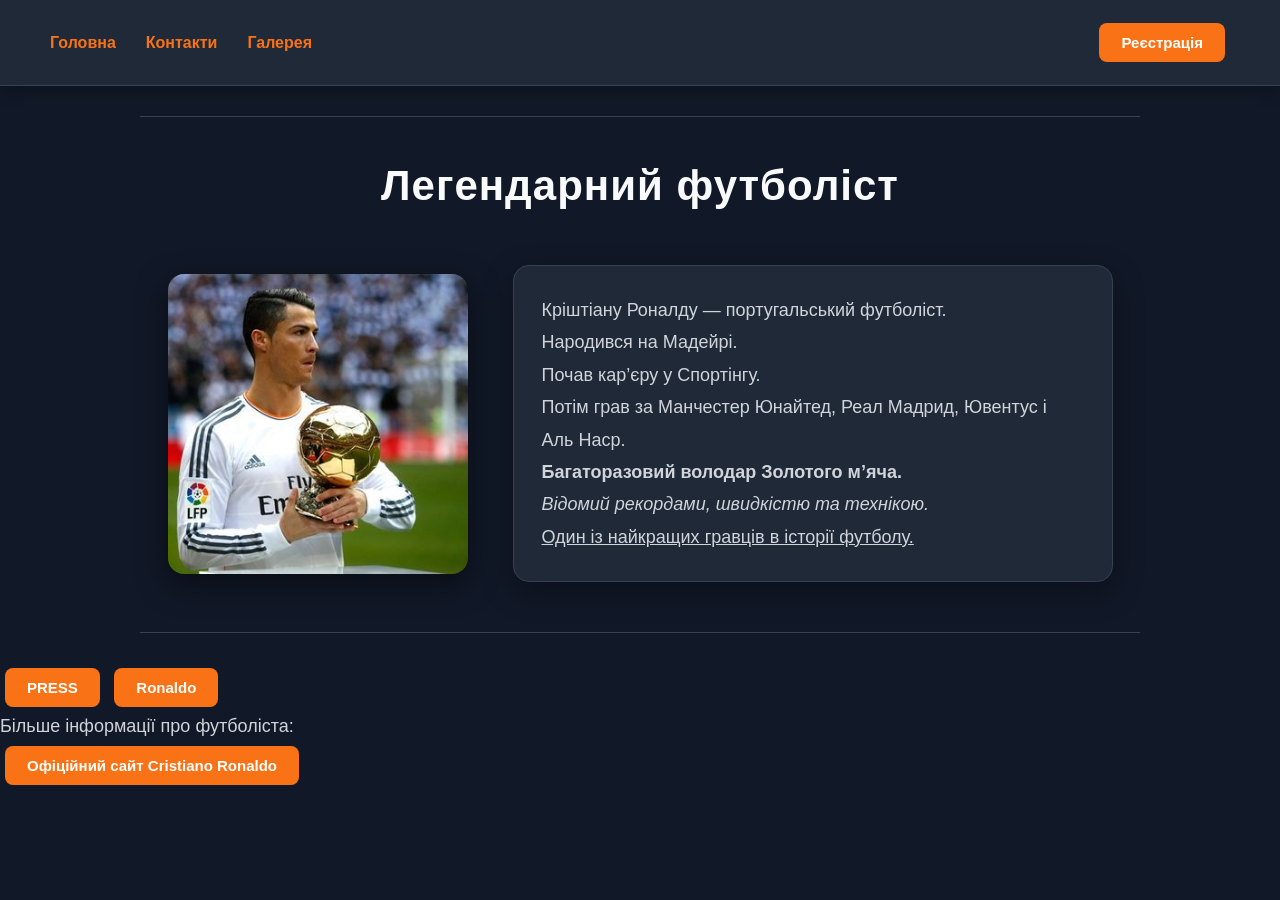
<file: index.html>
<!DOCTYPE html>
<html lang="uk">

<head>
    <meta charset="UTF-8">
    <title>Головна</title>
    <link href="./style.css" rel="stylesheet" type="text/css">
</head>

<body class="page">

   <nav class="navigation">

    <div class="left">

        <a class="tabs" href="./index.html">
            Головна
        </a>

        <a class="tabs" href="./pages/contacts.html">
            Контакти
        </a>

        <a class="tabs" href="./pages/galeri.html">
            Галерея
        </a>

    </div>

    <div class="right">

        <a class="btn" href="./pages/registration.html">
            Реєстрація
        </a>

    </div>

</nav>

    <hr class="separator">

    <h1 class="main-title">
        Легендарний футболіст
    </h1>

    <div class="container">

        <img
            class="main-image"
            src="./photo/image3.jpg"
            width="300"
            height="300"
            alt="Кріштіану Роналду">

        <p class="text text-box description">

            Кріштіану Роналду — португальський футболіст.
            <br>
            Народився на Мадейрі.
            <br>
            Почав кар’єру у Спортінгу.
            <br>
            Потім грав за Манчестер Юнайтед, Реал Мадрид,
            Ювентус і Аль Наср.
            <br>
            <b>Багаторазовий володар Золотого м’яча.</b>
            <br>
            <i>Відомий рекордами, швидкістю та технікою.</i>
            <br>
            <u>Один із найкращих гравців в історії футболу.</u>

        </p>

    </div>

    <hr class="separator">

    <div class="buttons">

        <button class="btn" onclick="alert('Вітаємо на сайті!')">
            PRESS
        </button>

        <button class="btn" onclick="alert('Кріштіану Роналду')">
            Ronaldo
        </button>

        <p class="info-text">
            Більше інформації про футболіста:
        </p>

        <a
            class="btn"
            href="https://www.cristianoronaldo.com/"
            target="_blank">
            Офіційний сайт Cristiano Ronaldo
        </a>

    </div>

</body>

</html>
</file>
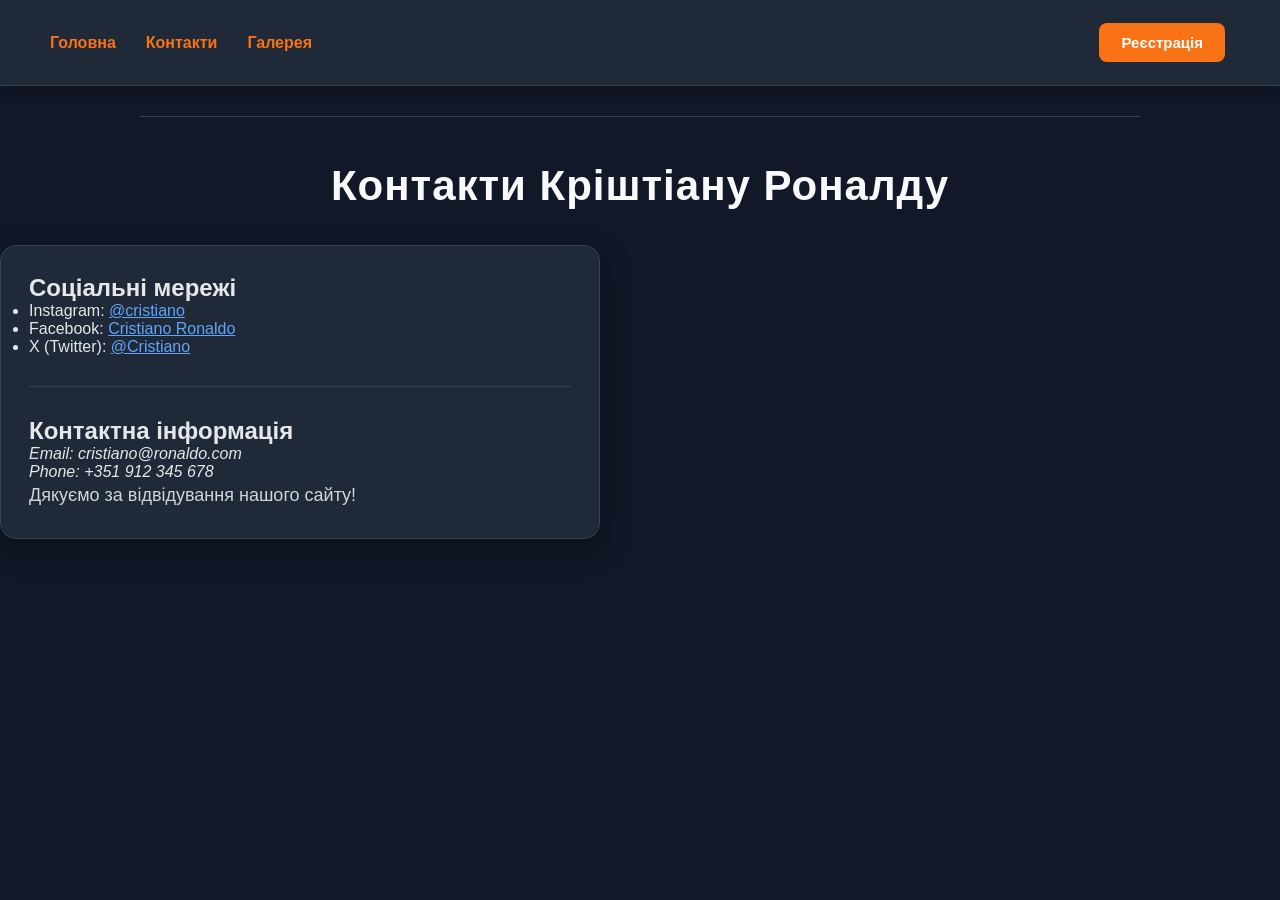
<file: pages/contacts.html>
<!DOCTYPE html>
<html lang="uk">

<head>
    <meta charset="UTF-8">
    <title>Контакти</title>
    <link href="../style.css" rel="stylesheet" type="text/css">
</head>

<body class="page">

    <nav class="navigation">

        <div class="left">

            <a class="tabs" href="../index.html">
                Головна
            </a>

            <a class="tabs" href="./contacts.html">
                Контакти
            </a>

            <a class="tabs" href="./galeri.html">
                Галерея
            </a>

        </div>

        <div class="right">

            <a class="btn" href="./registration.html">
                Реєстрація
            </a>

        </div>

    </nav>

    <hr class="separator">

    <h1 class="page-title">
        Контакти Кріштіану Роналду
    </h1>

    <div class="text-box contacts-box">

        <h2 class="section-title">
            Соціальні мережі
        </h2>

        <ul class="social-list">

            <li class="social-item">
                Instagram:
                <a class="social-link" href="https://www.instagram.com/cristiano/" target="_blank">
                    @cristiano
                </a>
            </li>

            <li class="social-item">
                Facebook:
                <a class="social-link" href="https://www.facebook.com/Cristiano/" target="_blank">
                    Cristiano Ronaldo
                </a>
            </li>

            <li class="social-item">
                X (Twitter):
                <a class="social-link" href="https://x.com/Cristiano" target="_blank">
                    @Cristiano
                </a>
            </li>

        </ul>

        <hr class="separator">

        <h2 class="section-title">
            Контактна інформація
        </h2>

        <address class="contact-info">

            Email: cristiano@ronaldo.com
            <br>
            Phone: +351 912 345 678

        </address>

        <p class="info-text">
            Дякуємо за відвідування нашого сайту!
        </p>

    </div>

</body>

</html>
</file>
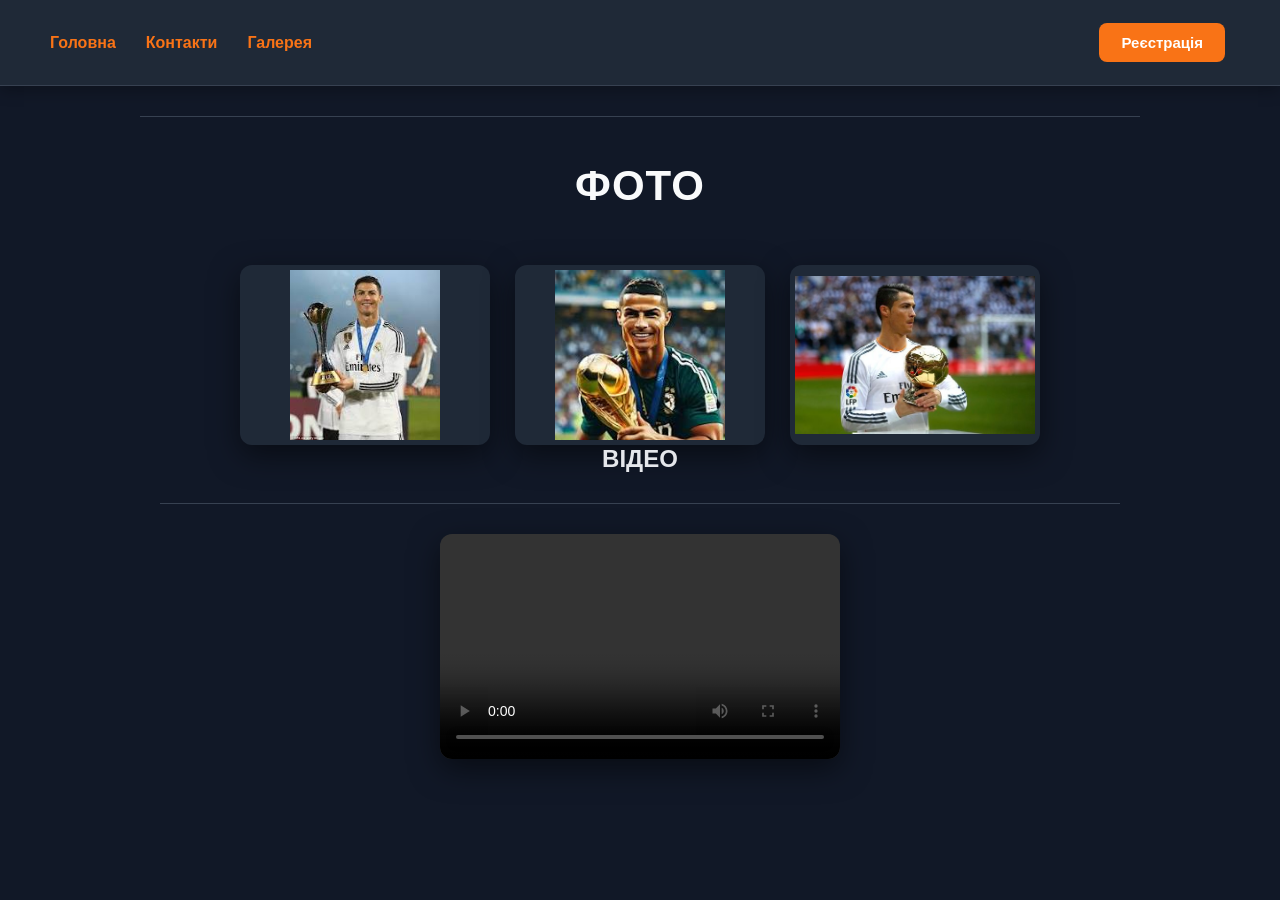
<file: pages/galeri.html>
<!DOCTYPE html>
<html lang="uk">

<head>
    <meta charset="UTF-8">
    <title>Галерея</title>
    <link href="../style.css" rel="stylesheet" type="text/css">
</head>

<body class="page">

    <nav class="navigation">

        <div class="left">

            <a class="tabs" href="../index.html">
                Головна
            </a>

            <a class="tabs" href="./contacts.html">
                Контакти
            </a>

            <a class="tabs" href="./galeri.html">
                Галерея
            </a>

        </div>

        <div class="right">

            <a class="btn" href="./registration.html">
                Реєстрація
            </a>

        </div>

    </nav>

    <hr class="separator">

    <h1 class="page-title">
        ФОТО
    </h1>

    <div class="gallery-container">

        <div class="gallery-images">

            <img class="gallery-image" src="../photo/images (1).jfif" width="150" height="100">

            <img class="gallery-image" src="../photo/images (2).jfif" width="150" height="100">

            <img class="gallery-image" src="../photo/image3.jpg" width="150" height="100">

        </div>

        <h2 class="section-title">
            ВІДЕО
        </h2>

        <hr class="separator">

        <video class="gallery-video" width="400" height="225" controls>

            <source src="../video/ronaldo.mp4" type="video/mp4">

        </video>

    </div>

</body>

</html>
</file>
<file: style.css>
* {
    box-sizing: border-box;
    margin: 0;
    padding: 0;
}

body {
    font-family: Arial, sans-serif;
    background: #111827;
    color: #e5e7eb;
    min-height: 100vh;
}

nav {
    display: flex;
    justify-content: flex-start;
    align-items: center;
    padding: 18px 50px;
    background: #1f2937;
    border-bottom: 1px solid #374151;
    box-shadow: 0 4px 15px rgba(0, 0, 0, 0.3);
}

.left {
    display: flex;
    gap: 30px;
}

.right {
    margin-left: auto;
}

.tabs {
    color: #f97316;
    text-decoration: none;
    font-size: 16px;
    font-weight: 600;
    transition: 0.25s;
}

.tabs:hover {
    color: #60a5fa;
}

h1 {
    margin-top: 45px;
    margin-bottom: 35px;
    text-align: center;
    font-size: 42px;
    color: #f9fafb;
    letter-spacing: 1px;
}

.container {
    display: flex;
    align-items: center;
    justify-content: center;
    gap: 45px;
    max-width: 1000px;
    margin: 0 auto;
    padding: 20px;
}

img {
    border-radius: 16px;
    box-shadow: 0 10px 30px rgba(0, 0, 0, 0.5);
    object-fit: cover;
    transition: 0.3s;
}

img:hover {
    transform: scale(1.03);
}

.text-box {
    max-width: 600px;
    width: 100%;
    padding: 28px;
    background: #1f2937;
    border: 1px solid #374151;
    border-radius: 16px;
    box-shadow: 0 10px 30px rgba(0, 0, 0, 0.35);
}

.text {
    font-size: 18px;
    line-height: 1.8;
    color: #d1d5db;
    text-align: left;
}

p {
    color: #d1d5db;
    font-size: 18px;
    line-height: 1.6;
    letter-spacing: 0;
}

.btn {
    display: inline-block;
    padding: 11px 22px;
    margin: 5px;
    background: #f97316;
    color: white;
    border: none;
    border-radius: 8px;
    text-decoration: none;
    font-size: 15px;
    font-weight: 600;
    cursor: pointer;
    transition: background 0.25s, transform 0.2s, box-shadow 0.25s;
}

.btn:hover {
    background: #fb923c;
    transform: translateY(-2px);
    box-shadow: 0 6px 15px rgba(249, 115, 22, 0.35);
}

.btn:active {
    transform: translateY(0);
}

hr {
    border: none;
    height: 1px;
    background: #374151;
    margin: 30px auto;
    max-width: 1000px;
}

a {
    color: #60a5fa;
}

a:hover {
    color: #93c5fd;
}

.form-container {
    display: flex;
    justify-content: center;
    align-items: center;
    min-height: 70vh;
}

label {
    display: block;
    margin-bottom: 7px;
    color: #d1d5db;
    font-weight: 600;
}

input {
    width: 100%;
    padding: 10px 12px;
    background: #111827;
    color: white;
    border: 1px solid #4b5563;
    border-radius: 7px;
    outline: none;
}

input:focus {
    border-color: #3b82f6;
    box-shadow: 0 0 0 3px rgba(59, 130, 246, 0.15);
}

input::placeholder {
    color: #6b7280;
}

video {
    display: block;
    margin: 25px auto;
    max-width: 100%;
    border-radius: 12px;
    box-shadow: 0 10px 30px rgba(0, 0, 0, 0.5);
}

.registration-form {
    width: 450px;
    padding: 30px;
    background: #1f2937;
    border: 1px solid #374151;
    border-radius: 16px;
    box-shadow: 0 10px 30px rgba(0, 0, 0, 0.35);
}

.registration-form label {
    display: block;
    margin-bottom: 8px;
    color: #d1d5db;
    font-weight: 600;
}

.registration-form input[type="text"],
.registration-form input[type="date"],
.registration-form input[type="password"] {
    margin-bottom: 20px;
}

.registration-form .gender,
.registration-form .checkbox {
    display: flex;
    align-items: center;
    gap: 8px;
    margin-bottom: 12px;
    font-weight: normal;
}

.registration-form input[type="radio"],
.registration-form input[type="checkbox"] {
    width: auto;
}

.registration-form input[type="submit"] {
    width: 100%;
    margin: 15px 0 0 0;
}

.gallery-container {
    text-align: center;
    max-width: 1000px;
    margin: 0 auto;
    padding: 20px;
}

.gallery-images {
    display: flex;
    justify-content: center;
    align-items: center;
    gap: 25px;
    flex-wrap: wrap;
}

.gallery-image {
    width: 250px;
    height: 180px;
    object-fit: contain;
    background: #1f2937;
    padding: 5px;
    border-radius: 12px;
}

.gallery-video {
    display: block;
    margin: 25px auto;
}
</file>
